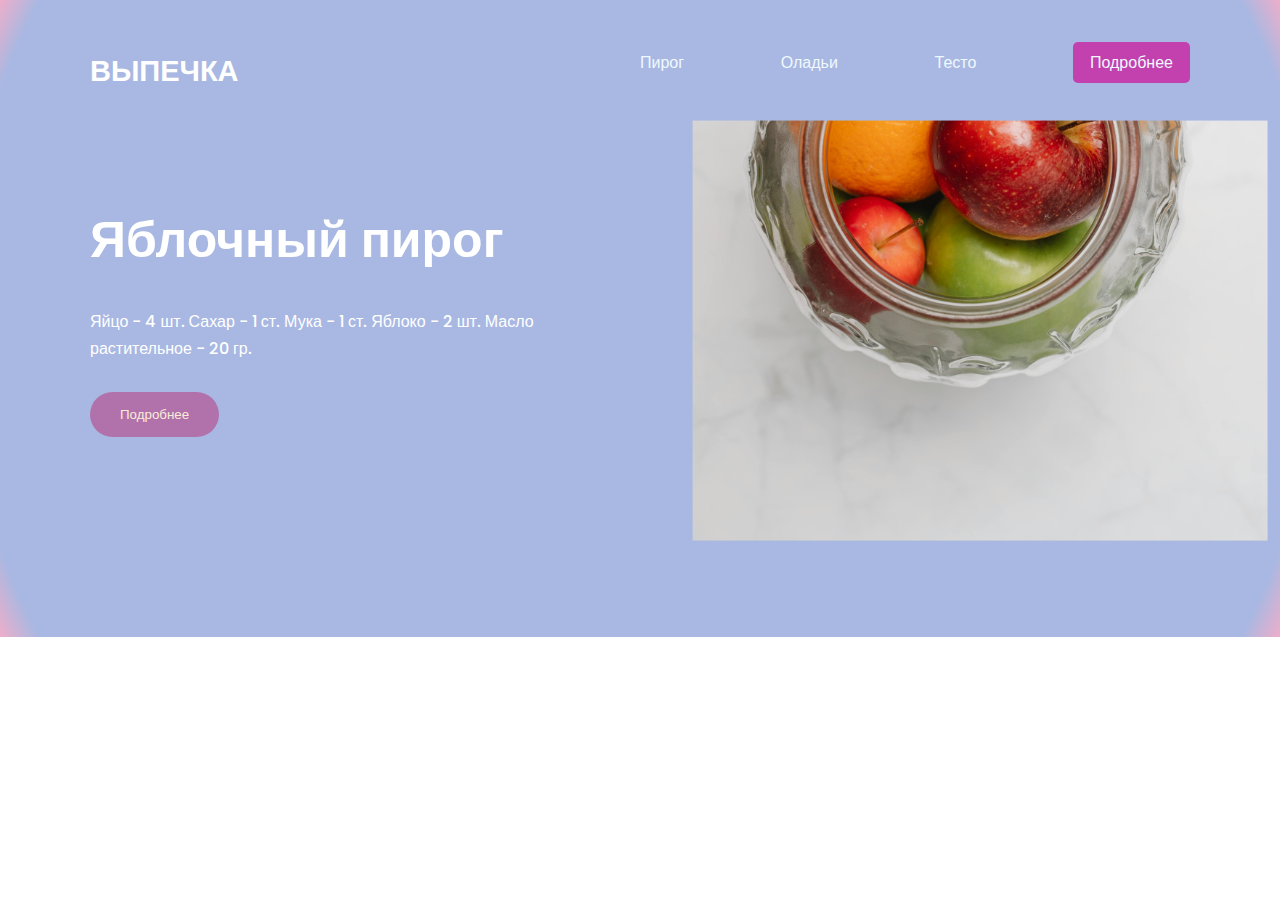
<file: index.html>
<!DOCTYPE html>
<html lang="en">
<head>
    <meta charset="UTF-8">
    <meta name="viewport" content="width=device-width, initial-scale=1.0">
    <title>My Homework</title>
    <link rel="stylesheet" href="main.css">
</head>
<body>
    <div class="wrapper">
    <header class="container">
        <span class="logo"> выпечка</span>
        <nav>
            <ul>
                <li class="activate"><a href="index.html"> Пирог</a></li>
                <li ><a href="second.html"> Оладьи</a></li>
                <li ><a href="third.html"> Тесто</a></li>
                <li class="btn"><a href="#"> Подробнее</a></li>
            </ul>
        </nav>
    </header>


    <div class="hero container">
        <div class="hero--info">
            <h1>Яблочный пирог</h1>
            <p>Яйцо - 4 шт.
                Сахар - 1 ст.
                Мука - 1 ст.
                Яблоко - 2 шт.
                Масло растительное - 20 гр.</p>
            <button class="btn"> Подробнее </button>

        </div>
        <img src="img/image.jpg" alt="">
    </div>
</div>
</body>
</html>
</file>
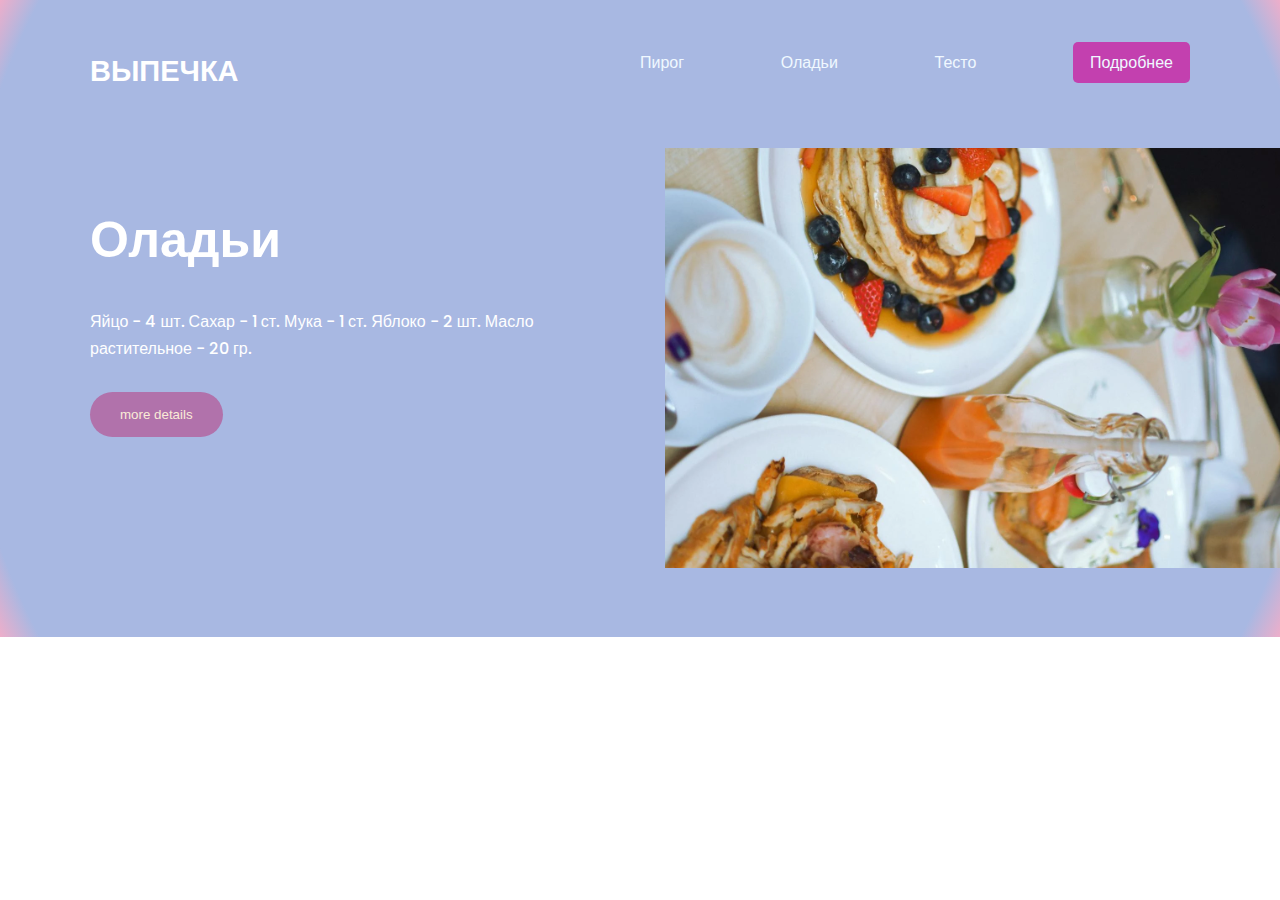
<file: second.html>
<!DOCTYPE html>
<html lang="en">
<head>
    <meta charset="UTF-8">
    <meta name="viewport" content="width=device-width, initial-scale=1.0">
    <title>My Homework</title>
    <link rel="stylesheet" href="main.css">
</head>
<body>
    <div class="wrapper">
    <header class="container">
        <span class="logo"> выпечка</span>
        <nav>
            <ul>
                <li ><a href="index.html"> Пирог</a></li>
                <li class="activate"><a href="second.html"> Оладьи</a></li>
                <li ><a href="third.html"> Тесто</a></li>
                <li class="btn"><a href="#"> Подробнее</a></li>
            </ul>
        </nav>
    </header>


    <div class="hero container">
        <div class="hero--info">
            <h1>Оладьи</h1>
            <p>Яйцо - 4 шт.
                Сахар - 1 ст.
                Мука - 1 ст.
                Яблоко - 2 шт.
                Масло растительное - 20 гр.</p>
            <button class="btn"> more details </button>

        </div>
        <img src="img/secondimage.png" alt="">
    </div>
</div>
</body>
</html>
</file>
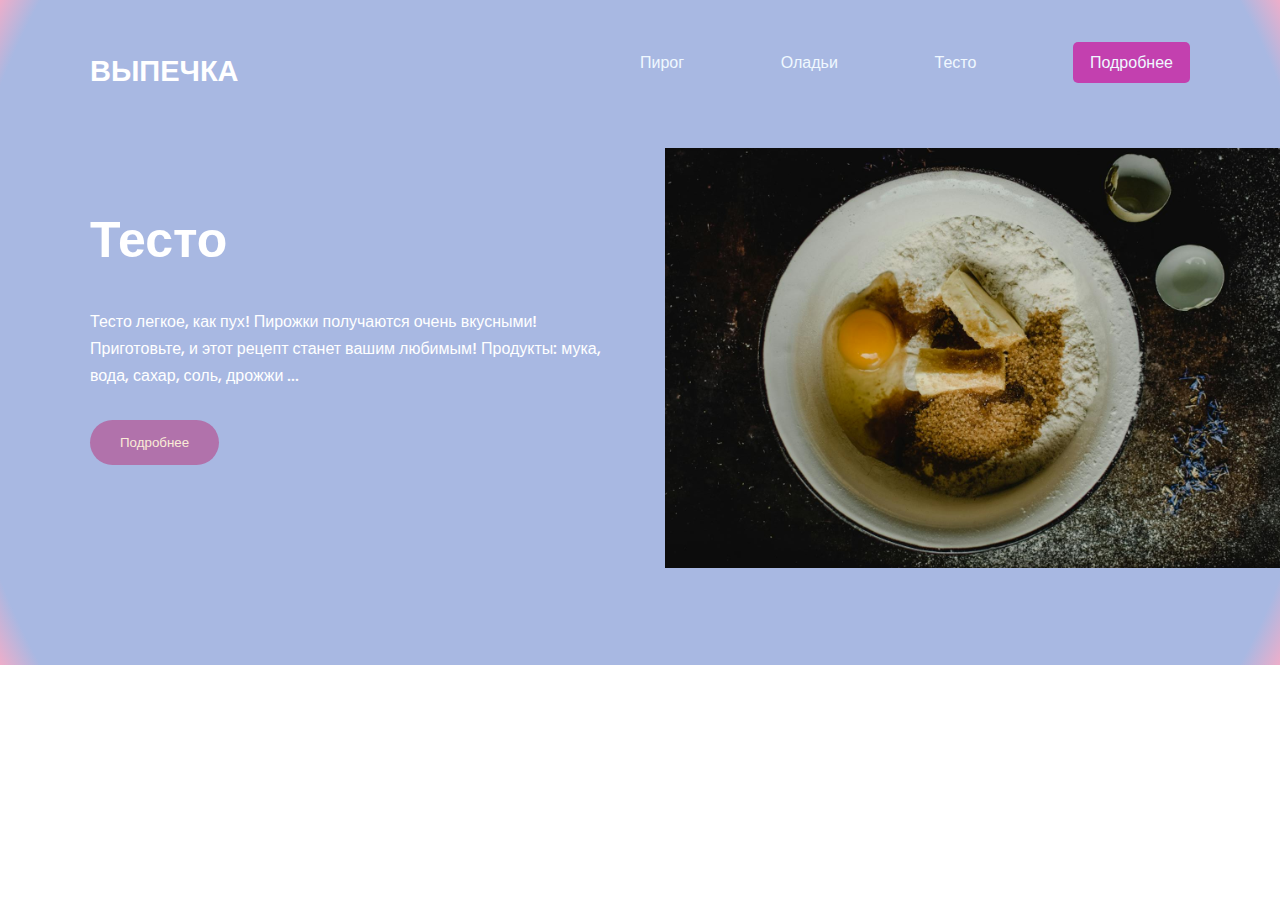
<file: third.html>
<!DOCTYPE html>
<html lang="en">
<head>
    <meta charset="UTF-8">
    <meta name="viewport" content="width=device-width, initial-scale=1.0">
    <title>My Homework</title>
    <link rel="stylesheet" href="main.css">
</head>
<body>
    <div class="wrapper">
    <header class="container">
        <span class="logo"> выпечка</span>
        <nav>
            <ul>
                <li ><a href="index.html"> Пирог</a></li>
                <li ><a href="second.html"> Оладьи</a></li>
                <li class="activate"><a href="third.html"> Тесто</a></li>
                <li class="btn"><a href="#"> Подробнее</a></li>
            </ul>
        </nav>
    </header>


    <div class="hero container">
        <div class="hero--info">
            <h1>Тесто</h1>
            <p>Тесто легкое, как пух! Пирожки получаются очень вкусными! 
                Приготовьте, и этот рецепт станет вашим любимым!
                Продукты: мука, вода, сахар, соль, дрожжи ...</p>
            <button class="btn"> Подробнее </button>

        </div>
        <img src="img/thirdimage.png" alt="">
    </div>
</div>
</body>
</html>
</file>
<file: main.css>
/* Подключение шрифта Poppins из Google Fonts с различными начертаниями */
@import url('https://fonts.googleapis.com/css2?family=Poppins:ital,wght@0,100;0,200;0,300;0,400;0,500;0,600;0,700;0,800;0,900;1,100;1,200;1,300;1,400;1,500;1,600;1,700;1,800;1,900&display=swap');

/* Удаление внешних отступов и полей для всех элементов */
*{
    margin: 0;
    padding: 0;
}

/* Устанавливаем шрифт Poppins для всего документа, белый цвет текста и размер шрифта 16px */
body{

    font-family: 'Poppins', sans-serif;
    font-weight: 400; /* стандартная толщина шрифта */
    color: white; /* цвет текста — белый */
    font-size: 16px; /* базовый размер текста */
    margin: 0;
    padding: 0;
    width: 100%;
    height: 100%;
    overflow-x: hidden; 
}

/* Убираем подчеркивание у всех ссылок */
a{
    text-decoration: none;
}

/* Ограничение максимальной ширины изображений в 100% */
img{
    max-width: 100%;
}

/* Создание градиентного фона для всего блока с классом wrapper */
.wrapper{
    background: radial-gradient(circle, rgba(168,184,226,1) 95%, rgba(238,174,202,1) 100%, rgba(148,187,233,1) 100%);
    width: 100%; /* блок занимает всю ширину */
}

/* Центрируем контейнер с фиксированной шириной 1400px */
.container{
    width: 1100px;
    margin: 0 auto; /* автоматическое центрирование */
}

/* Добавляем верхний и нижний отступ для шапки (header) */
header{
    padding: 50px 0; /* 50px сверху и снизу, 0px по бокам */
}

/* Настраиваем стиль логотипа: прописные буквы и жирный текст */
header .logo{
    text-transform: uppercase; /* преобразование текста в верхний регистр */
    font-size: 29px; /* размер текста */
    font-weight: 800; /* толщина шрифта */
}

/* Настройка блока навигации, который размещен справа */
header nav{
    float: right; /* перемещаем навигацию вправо */
    width: 50%; /* ширина блока — половина родительского */
}

/* Список навигации: убираем точки, размещаем элементы в ряд с равными промежутками */
header nav ul{
    list-style: none; /* убираем маркеры списка */
    display: flex; /* элементы внутри располагаются в строку */
    justify-content: space-between; /* равномерно распределяем элементы */
    z-index: 2; /* устанавливаем порядок отображения поверх других элементов */
    position: relative; /* базовое позиционирование */
}

/* Элементы списка: размещаем в строку */
header nav ul li{
    display: inline-block; /* элементы идут в одну строку */
}

/* Ссылки в списке навигации: делаем текст белым */
header nav ul li a{
    color: aliceblue; /* светло-белый цвет текста */
}

/* Добавляем подчеркивающую линию для активного элемента */
header nav ul li.active::after{
    content: ''; /* создаем псевдоэлемент */
    display: block; /* превращаем в видимый блок */
    width: 40px; /* ширина линии */
    height: 5px; /* высота линии */
    background: #c340af; /* цвет линии (оранжевый) */
    border-radius: 10px; /* скругленные края */
    position: relative; /* позиционируем относительно элемента */
    top: 30px; /* отступ сверху */
    left: -15px; /* смещение влево */
}

/* Добавляем эффект при наведении для неактивных элементов */
header nav ul li:not(.active):not(.btn) a:hover{
    border-bottom: 5px solid #c340af; /* подчеркивание оранжевым цветом */
}

/* Кнопка в списке: добавляем фон, отступы, скругленные края */
header nav ul li.btn a{
    background: #c340af; /* фон кнопки */
    padding: 9px 17px; /* внутренние отступы */
    border-radius: 5px; /* скругленные углы */
    transition: all 500ms ease; /* плавный переход для всех изменений */
}

/* Изменяем фон кнопки при наведении */
header nav ul li.btn a:hover{
    background: #5c0a5e; /* оставляем цвет без изменений */
}

/* Герой-блок: добавляем нижний отступ и позиционирование */
.hero{
    padding-bottom: 200px; /* отступ снизу */
    position: relative; /* базовое позиционирование */
}

/* Информационный блок внутри геро-блока: задаем ширину и отступ сверху */
.hero--info{
    width: 530px; /* фиксированная ширина */
    padding-top: 59px; /* отступ сверху */
}

/* Заголовок второго уровня: устанавливаем цвет и шрифт */
.hero--info h2{
    color: rgb(198, 160, 224); /* цвет текста — голубой */
    font-size: 20px; /* размер текста */
    font-weight: 600; /* умеренно жирный текст */
}

/* Главный заголовок: увеличиваем размер и делаем шрифт жирным */
.hero--info h1{
    font-size: 50px; /* крупный текст */
    font-weight: 600; /* умеренно жирный текст */
}

/* Описание: добавляем межстрочный интервал и отступы */
.hero--info p{
    font-weight: 500; /* толщина текста */
    line-height: 170%; /* высота строки (в процентах от шрифта) */
    margin: 30px 0; /* отступ сверху и снизу */
}

/* Кнопка в геро-блоке: скругленные края, фон, отступы */
.hero--info .btn{
    background: #b172ab; /* цвет фона */
    color: antiquewhite; /* цвет текста */
    border-radius: 50px; /* сильное скругление углов */
    padding: 15px 30px; /* отступы */
    border: 0; /* убираем рамку */
    transition: all 500ms ease; /* плавный переход для изменений */
}

/* Эффект при наведении на кнопку */
.hero--info .btn:hover{
    cursor: pointer; /* изменяем курсор на указатель */
    transform: scale(1.1); /* увеличиваем кнопку */
}

/* Настройка изображения в геро-блоке */
.hero img{
    position: absolute; /* позиционирование относительно геро-блока */
    margin-top: 150px;
    top: -100px; /* смещение сверху */
    right: 0; /* прижимаем к правой стороне */
    width: 420px; /* Уменьшение ширины изображения */
    transform: rotate(90deg); /*Поворот изображения на 90 градусов против часовой стрелки*/
    display: block; /* Чтобы убрать лишние отступы вокруг изображения */
    margin: auto; /* Центровка изображения (опционально) */

}
</file>
